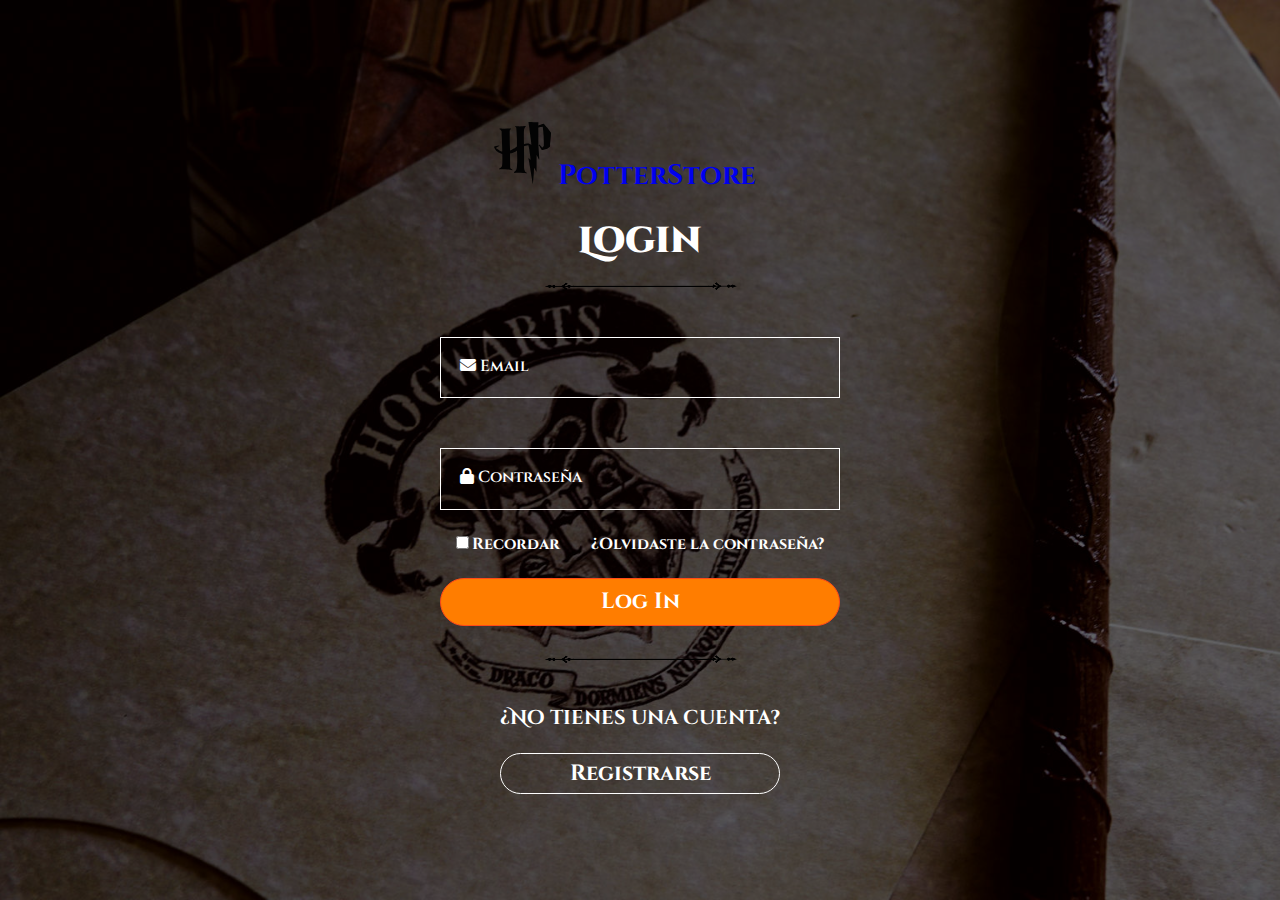
<file: login.html>
<!DOCTYPE html>
<html lang="en">
<head>
    <meta charset="UTF-8">
    <meta name="viewport" content="width=device-width, initial-scale=1.0">
    <title>Login</title>
    <link rel="icon" href="hpicon.ico">
    <link rel="preconnect" href="https://fonts.googleapis.com">
    <link rel="preconnect" href="https://fonts.gstatic.com" crossorigin>
    <link href="https://fonts.googleapis.com/css2?family=Cinzel+Decorative:wght@400;700;900&family=Cinzel:wght@400;500;700;900&family=Niconne&display=swap" rel="stylesheet">
    <link href="https://cdn.jsdelivr.net/npm/bootstrap@5.3.2/dist/css/bootstrap.min.css" rel="stylesheet" integrity="sha384-T3c6CoIi6uLrA9TneNEoa7RxnatzjcDSCmG1MXxSR1GAsXEV/Dwwykc2MPK8M2HN" crossorigin="anonymous">
    <link rel="stylesheet" href="css/normalize.css">
    <!-- <script src="https://kit.fontawesome.com/20c2bb0434.js" crossorigin="anonymous"></script> -->
    <link rel="stylesheet" href="css/all.css">
    <link rel="stylesheet" href="css/styles.css">
</head>
<body class="body-login">
    <!-- <i class="fa-solid fa-eye"></i>
    <i class="fa-solid fa-eye-slash"></i> -->
    
    <div class="contenedor-form">
        <form class="form2" action="">

            <div class="contenedor-logo centrar-texto">
                <a href="./" class="navbar-brand h1 p-0">
                    <img class="d-inline-block" src="img/harry-potter-seeklogo.svg" alt="Logo">
                    PotterStore
                </a>
            </div>
            
            <h1 class="centrar-texto separator">Login</h1>

            <div class="input-group">
                <input type="email" id="email" required placeholder=" " autocomplete="off">
                <label for="email"><i class="fa-solid fa-envelope" aria-hidden="true"></i> Email</label>
            </div>

            <div class="input-group">
                <input type="password" id="password" required placeholder=" " autocomplete="off">
                <label for="password"><i class="fa-solid fa-lock" aria-hidden="true"></i> Contraseña</label>
            </div>

            <div class="remember-forgot">
                <label>
                    <input type="checkbox">
                    Recordar
                </label>
                <a href="#">¿Olvidaste la contraseña?</a>
            </div>

            <button class="boton" type="submit">Log in</button>
            <span class="separator"></span>
        </form>

        <div class="form-inferior">
            <h2>¿No tienes una cuenta?</h2>
            <a href="registro.html" class="boton transparente">Registrarse</a>
        </div>
    </div>
    
</body>
</html>
</file>
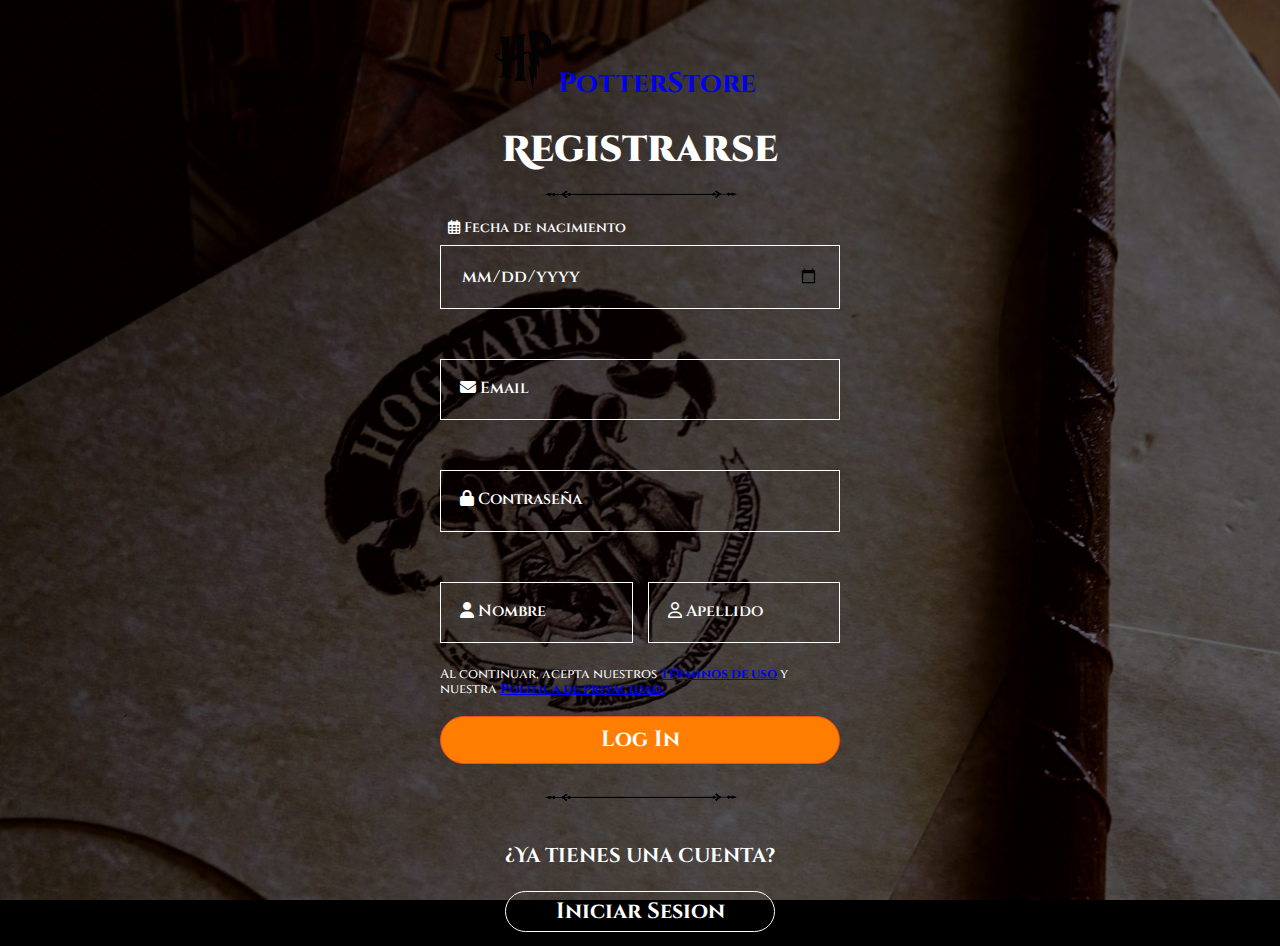
<file: registro.html>
<!DOCTYPE html>
<html lang="en">
    <head>
        <meta charset="UTF-8">
        <meta name="viewport" content="width=device-width, initial-scale=1.0">
        <title>Registro</title>
        <link rel="icon" href="hpicon.ico">
        <link rel="preconnect" href="https://fonts.googleapis.com">
        <link rel="preconnect" href="https://fonts.gstatic.com" crossorigin>
        <link href="https://fonts.googleapis.com/css2?family=Cinzel+Decorative:wght@400;700;900&family=Cinzel:wght@400;500;700;900&family=Niconne&display=swap" rel="stylesheet">
        <link href="https://cdn.jsdelivr.net/npm/bootstrap@5.3.2/dist/css/bootstrap.min.css" rel="stylesheet" integrity="sha384-T3c6CoIi6uLrA9TneNEoa7RxnatzjcDSCmG1MXxSR1GAsXEV/Dwwykc2MPK8M2HN" crossorigin="anonymous">
        <link rel="stylesheet" href="css/normalize.css">
        <!-- <script src="https://kit.fontawesome.com/20c2bb0434.js" crossorigin="anonymous"></script> -->
        <link rel="stylesheet" href="css/all.css">
        <link rel="stylesheet" href="css/styles.css">
    </head>

<body class="body-login">
    <!-- <i class="fa-solid fa-eye" aria-hidden="true"></i>
    <i class="fa-solid fa-eye-slash" aria-hidden="true"></i> -->
    
    <div class="contenedor-form">
        <form class="form2" action="">

            <div class="contenedor-logo centrar-texto">
                <a href="./" class="navbar-brand h1 p-0">
                    <img class="d-inline-block" src="img/harry-potter-seeklogo.svg" alt="Logo">
                    PotterStore
                </a>
            </div>
            
            <h1 class="centrar-texto separator">Registrarse</h1>

            <div class="input-group">
                <input type="date" id="date" required placeholder=" " autocomplete="off">
                <label for="date"><i class="fa-regular fa-calendar-days" aria-hidden="true"></i> Fecha de nacimiento</label>
            </div>

            <div class="input-group">
                <input type="email" id="email" required placeholder=" " autocomplete="off">
                <label for="email"><i class="fa-solid fa-envelope" aria-hidden="true"></i> Email</label>
            </div>

            <div class="input-group">
                <input type="password" id="password" required placeholder=" " autocomplete="off">
                <label for="password"><i class="fa-solid fa-lock" aria-hidden="true"></i> Contraseña</label>
            </div>

            <div class="contenedor-nombres">
                <div class="input-group">
                    <input type="text" id="nombre" required placeholder=" " autocomplete="off">
                    <label for="nombre"><i class="fa-solid fa-user" aria-hidden="true"></i> Nombre</label>
                </div>

                <div class="input-group">
                    <input type="text" id="apellido" required placeholder=" " autocomplete="off">
                    <label for="apellido"><i class="fa-regular fa-user" aria-hidden="true"></i> Apellido</label>
                </div>
            </div>
            <p>Al continuar, acepta nuestros <a href="https://www.wizardingworld.com/terms" target="_blank">Términos de uso</a> y nuestra <a href="https://www.wizardingworld.com/privacy" target="_blank">Política de privacidad.</a></p>
            
            <button class="boton" type="submit">Log in</button>
            <span class="separator"></span>
        </form>

        <div class="form-inferior">
            <h2>¿Ya tienes una cuenta?</h2>
            <a href="login.html" class="boton transparente">Iniciar Sesion</a>
        </div>
    </div>
    
</body>

</html>
</file>
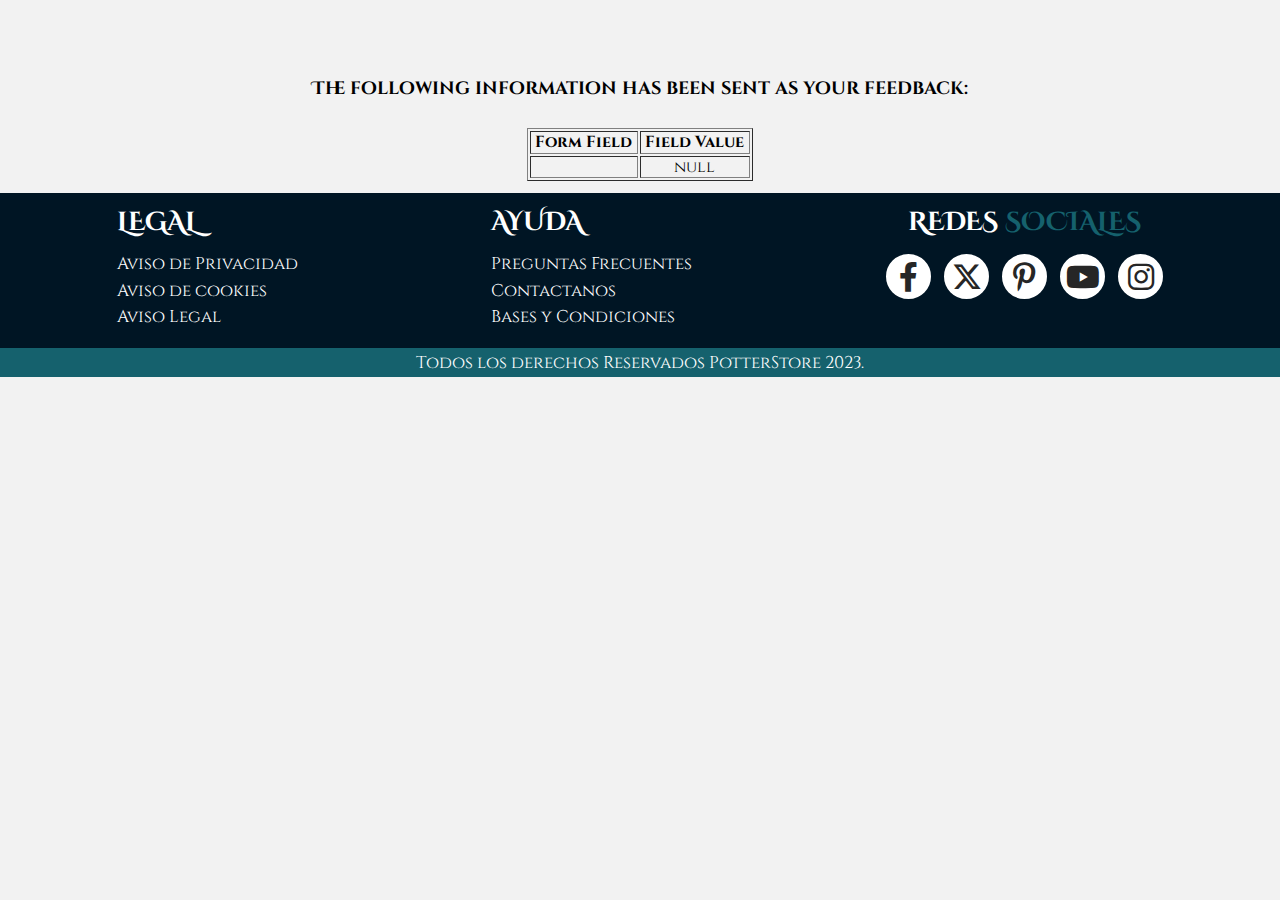
<file: show_data.html>
<!DOCTYPE html>
<html>
<head>
    <meta charset="UTF-8">
    <meta name="viewport" content="width=device-width, initial-scale=1.0">
    <title>Show Data</title>
    <link rel="icon" href="hpicon.ico">
    <link rel="preconnect" href="https://fonts.googleapis.com">
    <link rel="preconnect" href="https://fonts.gstatic.com" crossorigin>
    <link href="https://fonts.googleapis.com/css2?family=Cinzel+Decorative:wght@400;700;900&family=Cinzel:wght@400;500;700;900&family=Niconne&display=swap" rel="stylesheet">
    <link href="https://cdn.jsdelivr.net/npm/bootstrap@5.3.2/dist/css/bootstrap.min.css" rel="stylesheet" integrity="sha384-T3c6CoIi6uLrA9TneNEoa7RxnatzjcDSCmG1MXxSR1GAsXEV/Dwwykc2MPK8M2HN" crossorigin="anonymous">
    <link rel="stylesheet" href="css/normalize.css">
    <link rel="stylesheet" href="css/all.css">
    <link rel="stylesheet" href="css/styles.css">
</head>
<body>
    <p align="center">&nbsp;</p>
    <h1 align="center"><font size="+1">The following information has been sent as your feedback:</font></h1>

    <table border="1" align="center" width="226">
        <tr>
            <th align="center">Form Field</th>
            <th align="center">Field Value</th>
        </tr>

        <script language="javascript">
            var args = location.search.substr(1).split('&');
            for (var i = 0; i < args.length; ++i) {
                var parts = args[i].split('=');
                if (parts != null) {
                    var field = parts[0];
                    var value = parts[1];
                    if (value == null) {
                        value = "null";
                    } else {
                        value = '"' + unescape(value.replace(/\+/g, ' ')) + '"';
                    }

                    document.writeln('<tr><td align="center">' + field + '</td>');
                    document.writeln('<td align="center">' + value + '</td></tr>');
                }
            }
        </script>

        <noscript>
            <tr>
                <td>
                    <p>You need to turn on Javascript in your browser.</p>

                    <p>In Microsoft Internet Explorer 4 or greater:</p>
                    <ul>
                        <li>From the "Tools" menu (in IE 4, it's the "View" menu), select "Internet Options".</li>
                        <li>Click on the "Security" tab.</li>
                        <li>Click on the "Custom Level" button. (In IE 4, select "Custom" and then click on "Settings...".)</li>
                        <li>Under "Active scripting" make sure "Enable" is selected.</li>
                    </ul>

                    <p>In Netscape version 4 or greater:</p>
                    <ul>
                        <li>From the <b>Edit</b> menu, select <b>Preferences</b>.</li>
                        <li>In the <b>Category</b> list on the left, click on the word "Advanced".</li>
                        <li>In the panel on the right, make sure "Enable JavaScript" is checked.</li>
                        <li>Click the <b>OK</b> button.</li>
                    </ul>
                </td>
            </tr>
        </noscript>
    </table>

    <footer>
        <div class="experiencia">
            <div>
                <h3>Legal</h3>
                <nav class="navegacion-legal">
                    <ul>
                        <li><a href="https://www.wizardingworld.com/childrens-privacy-policy" target="_blank">Aviso de Privacidad</a></li>
                        <li><a href="https://www.wizardingworld.com/privacy"target="_blank">Aviso de cookies</a></li>
                        <li><a href="https://www.wizardingworld.com/legals" target="_blank">Aviso Legal</a></li>
                    </ul>
                </nav>
            </div>
            
            <div>
                <h3>Ayuda</h3>
                <nav class="navegacion-ayuda">
                    <ul>
                        <li><a href="preguntas-frecuentes.html">Preguntas Frecuentes</a></li>
                        <li><a href="contacto.html">Contactanos</a></li>
                        <li><a href="https://www.wizardingworld.com/terms" target="_blank">Bases y Condiciones</a></li>
                    </ul>
                </nav>
            </div>

            <div class="contenedor-redes">
                <h3>Redes <span>sociales</span></h3>
                <nav class="redes-sociales centrar-texto">                    
                    <a href="#"><i class="fa-brands fa-facebook-f icon" aria-hidden="true"></i></a>
                    <a href="#"><i class="fa-brands fa-x-twitter icon" aria-hidden="true"></i></a>
                    <a href="#"><i class="fa-brands fa-pinterest-p icon" aria-hidden="true"></i></a>
                    <a href="#"><i class="fa-brands fa-youtube icon" aria-hidden="true"></i></a>
                    <a href="#"><i class="fa-brands fa-instagram icon" aria-hidden="true"></i></a>
                </nav>
            </div>
        </div>
        <p class="copyright">
            Todos los derechos Reservados PotterStore 2023.
        </p>
    </footer>

    <!-- Script de Bootstrap-->
    <script src="https://cdn.jsdelivr.net/npm/bootstrap@5.3.2/dist/js/bootstrap.bundle.min.js" integrity="sha384-C6RzsynM9kWDrMNeT87bh95OGNyZPhcTNXj1NW7RuBCsyN/o0jlpcV8Qyq46cDfL" crossorigin="anonymous"></script>
</body>
</html>
</file>
<file: css/styles.css>
/* Paleta de colores */
:root {
    --color-primary: #001524;  /* Color principal */
    --color-secondary: #15616d;  /* Color secundario */
    --color-background: #f2f2f2;  /* Color de fondo ANTES ERA: #ffecd1;*/
    --color-accent: #ff7d00;  /* Color de acento */
    --color-accent-contrast: #fe4918;  /* Color de contraste acento */
    --color-hover: #d84315;  /*Color de Hover*/
    --color-highlight: #78290f;  /* Color de resaltado */
    --color-card-background: #e7e2e2;  /* Color de fondo del card */
}


/* Reset */
html {
    box-sizing: border-box;
    font-size: 62.5%; /* Reset para REMS - 62.5% = 10px de 16px */
}
*, *:before, *:after {
    box-sizing: inherit;
}
body {
    font-family: 'Cinzel', serif; /* Fuente por defecto */

    /* font-family: 'Cinzel Decorative', serif;
    font-family: 'Niconne', cursive;  Como citar las otras fuentes*/

    font-size: 1.6rem; /* Esto va con el RESET [1REM = 10PX] */
    background-color: var(--color-background);
}


/* Globales */
img {
    max-width: 100%;
}

a {
    text-decoration: none;
}

ul {
    list-style: none;
    margin: 0;
    padding: 0;
}

h1 {
    font-size: 3.3rem;
}

h2 {
    font-size: 2.9rem;
    line-height: 1.1;
}

h3 {
    font-size: 2.3rem;
}

h4 {
    font-size: 1.9rem;
}

h1, h2, h3, h4 {
    font-family: 'Cinzel Decorative', serif;
}

p {
    font-size: 1.5rem;
}

p span {
    color: var(--color-highlight);
    font-size: 1.7rem;
    font-weight: bold;
}

@media only screen and (min-width: 768px) {
    h1 {
        font-size: 3.6rem;
    }
    
    h2 {
        font-size: 3.2rem;
        line-height: 1.2;
    }
    
    h3 {
        font-size: 2.6rem;
    }
    
    h4 {
        font-size: 2.2rem;
    }
    
    p {
        font-size: 1.8rem;
    }
    
    p span {
        font-size: 2rem;
    }
}

/* Utilidades */
.centrar-texto {
    text-align: center;
}

.contenedor {
    width: 98%;
    margin: 0 auto;
}
@media only screen and (min-width: 480px) {
    .contenedor {
        width: 95%;
    }
}
@media only screen and (min-width: 768px) {
    .contenedor {
        width: 90%;
    }
}
@media only screen and (min-width: 992px) {
    .contenedor {
        width: 90%;
        max-width: 120rem;
    }
}

@media only screen and (min-width: 330px) {
    .container {
        width: 95%;
    }
}
@media (min-width: 1200px) {
    .container, .container-lg, .container-md, .container-sm, .container-xl {
        max-width: 1200px;
    }
}

.seccion {
    margin-top: 1.8rem;
    margin-bottom: 4rem;
    border-bottom: .1rem solid #000000;
}

.contenido-centrado {
    max-width: 80rem;
}

.parallax::before {
    width: 100%;
    height: 100%;
    position: absolute;
    top: 0;
    left: 0;
    background-repeat: no-repeat;
    background-size: cover;
    background-position: center;
    background-attachment: fixed;
    -webkit-filter: brightness(.3);
    filter: brightness(.3);
    z-index: -1;
}

.separator::after {
    content: "";
    margin: 1rem auto 0 auto;
    background-image: url(../img/separador.png);
    height: 4rem;
    width: 20rem;
    display: block;
    background-repeat: no-repeat;
}


/* Botones */
.boton {
    background-color: var(--color-accent);
    padding: .5rem 1.5rem;
    border-radius: .5rem;
    color: #ffffff;
    outline: none;
    text-transform: uppercase;
    text-align: center;
    font-weight: bold;
    font-size: 2.2rem;
    margin-bottom: 2rem;
    display: block;
    flex: 0 0 100%;
    transition: all .3s ease;
    border: 1px solid var(--color-accent-contrast);
}
@media(min-width: 768px) {
    .boton {
        display: inline-block;
        flex: 0 0 auto;
    }
}
.boton-azul {
    background-color: var(--color-secondary);
    border: 1px solid var(--color-secondary);
}

.boton.hollow,
.boton.hollow:hover {
    background-color: #ffffff;
    color: var(--color-accent);
}

.boton.transparente {
    background-color: transparent;
    border: 1px solid #ffffff;
}

.boton.transparente:hover {
    border: 1px solid var(--color-accent);
}

.boton:hover {
    background-color: var(--color-hover);
    cursor: pointer;
}

.boton-azul:hover {
    background-color: var(--color-primary);
}


/* Header */
.bg-transparent {
background-color: transparent !important;
transition: background-color 0.8s ease;
}
  
.navbar-brand {
    margin: 0 0 0 7rem;
    font-size: 2.4rem;
    font-weight: bold;
    transition: all .2s ease-in-out;
}
@media (max-width: 767px) {
    .navbar-brand {
        margin-left: 0;
    }
}
@media only screen and (min-width: 992px) {
    .navbar-brand {
        margin: 0 3rem 0 0;
    }
}
.navbar-brand:hover{
    transform: scale(1.07);
}

.navbar-brand img {
    transition: all .2s ease-in-out;
}
.navbar-brand:hover img{
    transform: rotate(3deg);
}

.nav-item .nav-link {
    color: #ffffff;
    font-size: 1.4rem;
    margin-bottom: .5rem;
    font-weight: 700;
}

.nav-item .nav-link:hover {
    text-decoration: underline;
}
@media only screen and (min-width: 992px) {
    .nav-item .nav-link:hover {
        text-decoration: underline;
    }
    .nav-item .nav-link {
        margin-bottom: 0;
        margin-right: 1.5rem;
    }
    .nav-item:last-child .nav-link {
        margin-right: 2rem;
    }
}
@media only screen and (max-width: 991px) {
    .navbar-nav .nav-item .nav-link {
        width: auto;
        display: inline-block;
    }
}

@media only screen and (min-width: 992px) {
    .dropdown:hover .dropdown-menu {
        display: block;
    }
    .dropdown .dropdown-menu {
        display: none;
    }
    .dropdown:hover .dropdown-toggle::after {
        border-top: 0;
        border-bottom: .4rem solid;
    }
}
@media only screen and (max-width: 991px) {
    .dropdown-toggle.show::after {
        border-top: 0;
        border-bottom: .4rem solid;
    }
} 

.dropdown-item {
    font-weight: 700;
    font-size: 1.3rem;
}

form input.form-control.form-index {
    padding: .4rem .4rem .4rem 2rem;
    font-weight: 900;
    font-size: 1.5rem;
    max-width: 13rem;
    margin: 0 2rem 0 0;
}
@media only screen and (max-width: 576px) {
    form input.form-control.form-index {
        max-width: 100%;
    }
}
@media only screen and (min-width: 576px) and (max-width: 991px) { 
    form input.form-control.form-index {
        max-width: 50%;
    }
}
@media only screen and (max-width: 991px) {
    form input.form-control.form-index {
        margin-right: 0;
    }
}

.icono-form {
    top: 50%;
    transform: translateY(-50%);
    left: .6rem;
    font-size: 1.3rem;
}

.contenedor-botones-index {
    display: flex;
    gap: 1.2rem;
    align-items: center;
}

.contenedor-botones-index .boton {
    margin-bottom: 0;
    padding: 0.7rem;
    font-size: 1.4rem;
    border-radius: 2rem;
    font-weight: 800;
    flex: 0 0 auto;
}

.contenedor-botones-index i {
    color: #ffffff;
    font-size: 2.3rem;
    line-height: 3rem;
}

.contenedor-botones-index.burger i {
    line-height: normal;
    font-size: 2rem;
}

.contenedor-botones-index.burger {
    display: flex;
    flex-direction: column-reverse;
    align-items: flex-start;
    gap: 0;
}

.contenedor-botones-index.burger a{
    margin-bottom: 0.7rem;
}

.contenedor-botones-index a.icono{
    color: #ffffff;
    font-weight: 700;
}

/* Carrusel */
.carousel-inner {
    height: 100vh;
    min-height: 55rem;
}

.carousel-item {
    position: relative;
    background: #000000;
    height: 100%;
}

.overlay-image {
    position: absolute;
    bottom: 0;
    left: 0;
    right: 0;
    top: 0;
    background-repeat: no-repeat;
    background-size: cover;
    background-position: center;
    opacity: 0.5;
    z-index: -1;
    animation: zoomAndMove 8.4s forwards;
}
  
@keyframes zoomAndMove {
    from {
      transform: scale(1) translate(0);
    }
    to {
      transform: scale(1.4) translate(50px, 10px);
    }
}

.carousel-control-prev,
.carousel-control-next {
    width: 7%;
}

.carousel-text {
    position: absolute;
    top: 45%;
    left: 10%;
    right: 10%;
    text-align: center;
    color: #ffffff; 
    background: rgba(0, 0, 0, 0.3); 
    padding: 1rem; 
    max-width: 40rem;
}

.carousel-text h1 {
    font-size: 2.6rem;
    font-weight: 900;
    line-height: 1.5;
}
@media only screen and (min-width: 480px) {
    .carousel-text h1 {
        font-size: 3rem;
        line-height: 1.3;
    }
}
@media only screen and (min-width: 768px) {
    .carousel-text h1 {
        font-size: 3.4rem;
    }
}

.carousel-text h2 {
    font-size: 2.1rem;
    font-weight: 900;
    line-height: 1.3;
}
@media only screen and (min-width: 480px) {
    .carousel-text h2 {
        font-size: 2.5rem;
        line-height: 1.4;
    }
}
@media only screen and (min-width: 768px) {
    .carousel-text h2 {
        font-size: 2.9rem;
    }
}

.carousel-text p {
    font-size: 1.8rem;
    line-height: 1.8;
    font-weight: 700;
}


.carousel-text a {
    padding: 0 1rem;
    margin: 0;
}

.contenido-header {
    height: 100%;
    display: flex;
    flex-direction: column;
    justify-content: space-between;
    text-align: center;
    align-items: center; 
}
@media only screen and (min-width: 768px) {
    .contenido-header {
        text-align: left;
        align-items: normal; 
    }
}

.contenido-header h1 {
    font-size: 2.6rem;
    font-weight: 900;
    color: #ffffff;
    padding-bottom: 1rem;
    max-width: 60rem;
    line-height: 1.6;
}
@media only screen and (min-width: 480px) {
    .contenido-header h1 {
        font-size: 3rem;
        line-height: 1.7;
    }
}
@media only screen and (min-width: 768px) {
    .contenido-header h1 {
        font-size: 3.4rem;
        max-width: 58rem;
    }
}

.barra {
    padding-top: 2.3rem;
    display: flex;
    flex-direction: column;
    justify-content: space-between;
    align-items: center;
    margin-top: 4rem;
}
@media only screen and (min-width: 768px) {
    .barra {
        margin-top: 0;
        padding-top: 3rem;
        flex-direction: row;
    }
}

/* Navegacion */
.navegacion a {
    color: #ffffff;
    display: block;
    font-size: 1.6rem;
    font-weight: bold;
    margin-bottom: 2rem;
    text-transform: uppercase;
    transition: all .2s ease-in-out;
}
.navegacion a:last-of-type {
    margin-bottom: 0;
}
@media only screen and (min-width: 768px) {
    .navegacion a {
        font-size: 1.8rem;
        display: inline-block;
        margin-right: 2rem;
        margin-bottom: 0;
    }
    .navegacion a:last-of-type {
        margin-right: 0;
    }
}
.navegacion a:hover {
    text-decoration: underline;
    transform: scale(1.07)
}

/* Pagina Principal */
.contenedor-grid {
    display: flex;
    flex-wrap: wrap;
    margin: 0 auto;
    padding: 0;
    justify-content: space-around;
    align-items: center;
    text-align: center;
    line-height: 1.3;
    /* margin-bottom: 2rem; */
}

@media only screen and (min-width: 768px) {
    .contenedor-grid {
        display: grid;
        grid-template-columns: 20% 1fr 20%;
        grid-template-rows: 1fr auto;
        gap: 2.5rem;
    }
}

.contenedor-grid h2 {
    font-weight: 900;
    margin: 2.6rem 0 0;
}

.centro {
    margin-top: 1rem;
    margin-bottom: 0;
}
@media only screen and (min-width: 768px) {
    .centro {
        grid-column: 2 / 3;
        grid-row: 0 / 1;
        margin-bottom: 4rem;
    }
}

.centro-inferior {
    grid-column: 2 / 3;
    grid-row:  1 / 2;
}

.izquierda {
    grid-column: 1 / 2;
    grid-row: -4 / 1;
}

.izquierda-inferior {
    grid-column: 1 / 2;
    grid-row: 1 / 3;
}

.izquierda h3,
.izquierda-inferior h3,
.derecha h3,
.derecha-inferior h3 {
    margin-bottom: 3.4rem;
    margin-top: 0;
    display: none;
    font-weight: 900;
    line-height: 1.3;
}

@media only screen and (min-width: 768px) {
    .izquierda h3,
    .izquierda-inferior h3,
    .derecha h3,
    .derecha-inferior h3 {
        display: inline-block;
    }
}

.derecha {
    grid-column: 3 / 4;
    grid-row: -4 / -3;
}

.derecha-inferior {
    grid-column: 3 / 4;
    grid-row: -3 / -1;
}


/* Escudos */
.contenedor-escudo a {
    display: inline-block;
    border: 1px solid #000000;
    color: #000000;
    padding: 1rem;
    margin-bottom: 1rem;
    text-align: center;
    background-color: var(--color-card-background); 
}
@media only screen and (min-width: 768px) {
    .contenedor-escudo a {
        margin: -1.5rem 0 0 0;
        margin-bottom: 0; 
    }
}

a.escudo {
    position: relative;
    overflow: hidden;
}

a.escudo img {
    -webkit-transition: all .3s ease-in-out;
    transition: all .3s ease-in-out;
}

a.escudo:hover img{
    -webkit-filter: contrast(110%);
    filter: saturate(110%);
    -webkit-transform: scale(1.1);
    transform: scale(1.1);
}

a.escudo h4 {
    font-size: 5.7vw;
    position: absolute;
    font-weight: 900;
    top: 0;
    left: 0;
    margin: 0;
    padding: .5rem;
    background-color: rgba(0, 0, 0, 0.15);
    width: 100%;
    text-align: center;
    color: var(--color-secondary);
    text-transform: uppercase;
    -webkit-transition: all .5s ease-in-out;
    transition: all .5s ease-in-out;
}
@media only screen and (min-width: 480px) {
    a.escudo h4 {
        font-size: 3.7vw;
    }
}
@media only screen and (min-width: 768px) {
    a.escudo h4 {
        font-size: 1.7vw;
    }
}

a.escudo:hover h4 {
    top: -5rem;
    opacity: 0;
}


/* Seccion test */
section.test::before {
    background-image: url(../img/sorting-hat.jpg);
    content: "";
}

section.test {
    position: relative;
    padding: 8.5rem 0;
    height: auto;
    margin-bottom: 6.5rem;
    color: #ffffff;
    text-align: center;
}

section.test h2 {
    font-weight: 400;
    font-size: 7vw;
    margin: 0 0 1.5rem 0;
}

section.test p {
    font-size: 1.7rem;
}

@media only screen and (min-width: 768px) {
    section.test h2 {
        font-weight: 400;
        font-size: 5.6vw;
        margin: 0 0 1.5rem 0;
    }
    section.test p {
        font-size: 2.3rem;
    }
}

/* Main index-cards */
.main-index h2 {
    font-weight: 900;
    font-size: 4rem;
    margin-bottom: 0;
}

.contenedor-productos {
    margin-top: 2rem;
    display: flex;
    flex-direction: column;
    justify-content: space-between;
    flex-wrap: wrap;
    align-items: center;
    padding: 5.5rem 0;
}
@media only screen and (min-width: 480px) {
    .contenedor-productos {
        flex-direction: row;
    }
}

.producto {
    position: relative;
    flex: 0 0 calc(100% - 3rem);
    margin-bottom: 5.5rem;
    border: .1rem solid #000000;
    border-radius: 3.5rem;
    background-color: var(--color-card-background);
    -webkit-box-shadow: 0px 13px 11px -8px rgba(0,0,0,0.61);
    -moz-box-shadow: 0px 13px 11px -8px rgba(0,0,0,0.61);
    box-shadow: 0px 13px 11px -4px rgba(0,0,0,0.61);
    background-image: linear-gradient(-225deg, #231557 0%, #44107A 29%, #FF1361 67%, #FFF800 100%);
    background-origin: border-box;
    background-clip: content-box, border-box;
    transition: background 0.5s ease-in-out, box-shadow 0.6s ease-in-out;
    overflow: hidden;
    text-align: center;
}
@media only screen and (min-width: 480px) {
    .producto {
        flex: 0 0 calc(50% - 3rem);
    }
}
@media only screen and (min-width: 768px) {
    .producto {
        flex: 0 0 calc(25% - 3rem);
    }
}

.producto a {
    display: inline-block;
    color: inherit;
}

.producto:hover {
    box-shadow: none;
    background: var(--color-secondary);
}
  
.producto img {
    border-radius: 3.5rem;
    height: auto;
    filter: brightness(45%);
    transition: all .3s ease-in-out;
    padding: 1rem;
}

.producto:hover img {
    filter: none;
    -webkit-transform: scale(1.1); 
    transform: scale(1.109);
}

a.card-producto {
    padding-bottom: 6rem;
}

a.card-producto h3 {
    border-radius: 0px 0px 3.5rem 3.5rem;
    font-size: 6vw;
    margin: 0;
    padding: 1rem;
    position: absolute;
    bottom: 0;
    left: 0;
    color: #ffffff;
    background-color: rgba(0, 0, 0, 0.7);
    width: 100%;
    text-align: center;
    text-transform: uppercase;
    -webkit-transition: all .5s ease-in-out;
    transition: all .5s ease-in-out;
}
@media only screen and (min-width: 480px) {
    a.card-producto h3 {
        font-size: 4vw;
    }
}
@media only screen and (min-width: 768px) {
    a.card-producto h3 {
        font-size: 2vw;
    }
}

a.card-producto:hover h3 {
    bottom: -6rem;
    opacity: 0;
}


/* Novedades */
.seccion-novedades {
    background-color: var(--color-primary);
    padding: 2.5rem 0 0; 
}

.seccion-novedades h2 {
    color: #ffffff;
    font-weight: 900;
    font-size: 4.3rem;
    margin-bottom: 0;
}

.contenedor-novedades {
    margin-top: 2rem;
    display: flex;
    justify-content: space-between;
    flex-direction: column;
    flex-wrap: wrap;
    padding: 5.5rem 0 4rem 0;
    align-items: center;
}

.contenedor-novedades .producto h3 {
    font-size: 6vw;
}

@media only screen and (min-width: 480px) {
    .contenedor-novedades {
        flex-direction: row;
    }
    .contenedor-novedades .producto {
        flex-basis: calc(50% - 3rem);
    }
    .contenedor-novedades .producto h3 {
        font-size: 4vw;
    }
}

@media only screen and (min-width: 768px) {
    .contenedor-novedades {
        flex-direction: row;
    }
    .contenedor-novedades .producto {
        margin-left: 0;
        margin-right: 0;
        flex-basis: calc(33.3% - 7.5rem);
    }
    .contenedor-novedades .producto h3 {
        font-size: 2vw;
    }
}


/* Contacto Home */
.imagen-contacto {
    background-image: url(../img/contacto-home.webp);
    background-position: top;
    background-size: cover;
    height: 40rem;
    display: flex;
    align-items: center;
    border: 2px solid #000000;
}

.contenido-contacto {
    color: #ffffff;
    flex: 0 0 85%;
}

.contenido-contacto h2{
    margin-top: 0;
    text-align: center;
    font-weight: 900;
}

.contenido-contacto p{
    text-align: center;
    font-weight: 600;
}

.contenido-contacto a{
    margin-top: 2.2rem;
    margin-bottom: 0;
}

@media only screen and (min-width: 768px) {
    .contenido-contacto h2{
        text-align: left;
    }
    .contenido-contacto p{
        text-align: left;
    }
}


/* Footer */
footer h3 {
    margin: 0 0 1.6rem 0;
    color: #ffffff;
    text-align: left;
    text-transform: uppercase;
}
@media only screen and (max-width: 768px) {
    footer h3 {
        font-size: 1.9rem;
    }
}

footer h3 span{
    color: var(--color-secondary);
}

footer a {
    font-size: 1.7rem;
    transition: all .2s ease-in-out;
}
@media only screen and (max-width: 768px) {
    footer a {
        font-size: 1.5rem;
    }
}

footer a:hover {
    text-decoration: underline;
    color: var(--color-accent);
}

.experiencia {
    display: flex;
    justify-content: space-between;
    flex-direction: column;
    margin-top: 1.2rem;
    padding: 1.5rem 2rem 1rem 2rem;
    background-color: var(--color-primary);
    align-items: start;
}
@media only screen and (min-width: 768px) {
    .experiencia {
        justify-content: space-around;
        flex-direction: row;
        padding-bottom: 0;
    }
}

.navegacion-legal {
    margin-bottom: 2.5rem;
}

.navegacion-legal a {
    color: #ffffff;
    display: inline-block;
    margin-bottom: .7rem;
}
.navegacion-legal ul li:last-child a {
    margin-bottom: 0;
}

.navegacion-ayuda {
    margin-bottom: 2.5rem;
}

.navegacion-ayuda a {
    color: #ffffff;
    display: inline-block;
    margin-bottom: .7rem;
}
.navegacion-ayuda ul li:last-child a {
    margin-bottom: 0;
}

.contenedor-redes {
    display: flex;
    flex-direction: column;
}
@media only screen and (min-width: 768px) {
    .contenedor-redes {
        align-items: center;
    }
}

nav.redes-sociales a{
    width: 4.5rem;
    height: 4.5rem;
    background-color: #ffffff;
    text-align: center;
    line-height: 4.5rem;
    color: #ffffff;
    font-size: 3rem;
    margin-right: .9rem;
    display: inline-block;
    border-radius: 50%;
    position: relative;
    overflow: hidden;
    border: 3px solid #ffffff;
    z-index: 1;
}
@media only screen and (max-width: 768px) {
    nav.redes-sociales a{
        width: 4.3rem;
        height: 4.3rem;
        line-height: 4.3rem;
        font-size: 2.8rem;
    }
}
nav.redes-sociales a:last-child {
    margin-right: 0;
}

.redes-sociales a .icon {
    position: relative;
    color: #262626;
    transition: .5s;
    z-index: 3;
}

.redes-sociales a:hover .icon {
    color: #ffffff;
    transform: rotateY(360deg);
}

.redes-sociales a:before {
    content: "";
    position: absolute;
    top: 100%;
    left: 0;
    width: 100%;
    height: 100%;
    background: #f00;
    transition: .5s;
    z-index: 2;
}

.redes-sociales a:hover:before {
    top: 0;
}

.redes-sociales a:nth-child(1)::before{
    background: #3b5998;
}
  
.redes-sociales a:nth-child(2)::before{
    background: #000000;
}
  
.redes-sociales a:nth-child(3)::before {
    background:  #BD081C;
}
  
.redes-sociales a:nth-child(4)::before {
    background: #c4302b;
}

.redes-sociales a:nth-child(5)::before {
    background: #D43089;
}

p.copyright {
    background-color: var(--color-secondary);
    color: #ffffff;
    padding: .5rem;
    margin: -.4rem 0 0 0;
    text-align: center;
    font-size: 1.7rem;
}


/* INTERNAS */
/* Productos */

/* .productos {
    grid-column: 2/3;
    grid-row: 1/4;
    
} */

.productos img {
    height: 50%;
    width: 50%;
    padding: 10px;
}

/* Nav demas paginas transiciones */

@keyframes fade {
    0% {background-color: #0e1a40}
    25% {background-color: #740001}
    50% {background-color:#ecb939}
    75%{background-color:#1a472a}
    100% {background-color: #0e1a40}
  }

.box {
    display: flex;
    flex-direction: column;
    animation-name: fade;
    animation-duration: 20s;
    animation-iteration-count: infinite;
}

.navegacion .barra{
    padding: 20px;
}

.marca img {
    margin-right: 10px; 
}

/* pagina productos principal  */
.card-header {
    padding: 15;
    justify-content: center;
     
}
.card-body img{
    margin-top: 15px;
    
}
.card-body{
    border-bottom: solid #000000;
    width: 260px;
    height: 290px;
    justify-content: center;
    box-sizing: border-box;
    
}


.contenedorproducto{
    border: .1rem solid #000000;
    margin: 10px;
    text-align: center;
    border-radius: 2rem;
    
}



.contenedorproducto img {
    transition: all .3s ease-in-out;
}

.contenedorproducto:hover img {
    -webkit-transform: scale(1.07); 
    transform: scale(1.07);
}


.box-info{
    margin: 20px;

}

/* Pagina de Contacto */
.contenedor-contacto h2 {
    margin-top: 4rem;
}

.form1 legend {
    font-size: 2.6rem;
    color: var(--color-primary);
}

.form1 label {
    font-weight: 700;
    text-transform: uppercase;
    display: block;
}

.form1 fieldset {
    margin-bottom: 1.5rem;
}

.form1 input:not([type="submit"]),
textarea,
select {
    padding: 1rem;
    display: block;
    width: 100%;
    background-color: var(--color-card-background);
    margin-bottom: 2.1rem;
    border: none;
    border-radius: 1rem;
}

input[type="submit"] {
    width: 100%;
}
@media only screen and (min-width: 480px) {
    input[type="submit"] {
        width: inherit;
    }
}

textarea {
    height: 18rem;
}


/* Pagina preguntas frecuentes */
.accordion {
    margin-top: 6rem;
    margin-bottom: 6rem;
}

.accordion-button {
    background-color: var(--color-card-background);
    font-size: 1.8rem;
    font-weight: 800;
    padding: 2.2rem;
}

.accordion-item {
    margin-bottom: 3rem;
}

.accordion-item:nth-child(2) {
    margin-bottom: 0;
}

.accordion-body p {
    font-size: 1.6rem;
}


/* Login */
.contenedor-logo .navbar-brand {
    font-size: 2.8rem;
}

body.body-login::before {
    content: "";
    background: url(../img/background-login-sign-up.jpg);
    background-position: top;
    background-size: cover;
    background-repeat: no-repeat;
    background-attachment: fixed;
    opacity: .4;
    top: 0;
    left: 0;
    bottom: 0;
    right: 0;
    position: absolute;
    z-index: -1;   
}

body.body-login {
    background: #000000;
    position: relative;
}

.contenedor-form {
    display: flex;
    flex-direction: column;
    align-items: center;
    justify-content: center;
    min-height: 100vh;
}

form.form2 {
    max-width: 36rem;
}
@media only screen and (min-width: 430px) {
    form.form2 {
        min-width: 40rem;
    }
}
.form2 h1 {
    font-weight: 900;
    line-height: 1.4;
    color: #ffffff;
    margin-bottom: 2rem;
}

.form2 .contenedor-logo {
    margin: 3rem 0 2rem;
    color: #ffffff;
}

.form2 .input-group {
    margin-bottom: 5rem;
    position: relative;
}

.form2 input {
    width: 100%;
    padding: 2rem;
    outline: 0;
    border: 1px solid #ffffff;
    color: #ffffff;
    background: transparent;
    font-size: 1.7rem;
    font-weight: 600;
}

.form2 .input-group label {
    height: 100%;
    position: absolute;
    left: 0;
    top: 0;
    padding: 2rem;
    color: #ffffff;
    cursor: text;
    font-weight: 600;
    transition: 0.3s;
}

.form2 .boton {
    position:relative;
    margin-bottom: 0;
    width: 100%;
    padding: 1rem;
    text-transform: capitalize;
    border-radius: 3rem;
    margin-bottom: 1.4rem;
}

.form2 input {
    transition: border-color 0.2s ease-in-out;
}

.form2 input:focus {
    border-color: var(--color-secondary); 
}

.form2 input:hover {
    border: 1px solid var(--color-primary);
    box-shadow: 0 0 10px rgba(0, 0, 0, 0.3);
}

.form2 input:valid {
    border-color: green;
}

.form2 input:focus ~ label,
.form2 input:not(:placeholder-shown) ~ label {
    top: -4.5rem;
    font-size: 1.4rem;
    padding-left: .8rem;
}

.contenedor-form .remember-forgot {
    display: flex;
    justify-content: space-around;
    align-items: center;
    font-size: 1.6rem;
    margin: -2.5rem 0 2.5rem;
    color: #ffffff;
    font-weight: 700;
}

.remember-forgot label input {
    accent-color: #ffffff;
    margin-right: .3rem;
    width: inherit;
}

.remember-forgot a {
    color: #ffffff;
}

.remember-forgot a:hover {
    text-decoration: underline;
}

.remember-forgot label {
    display: flex;
    align-items: baseline;
}

.form-inferior h2 {
    font-weight: 700;
    font-size: 2rem;
    color: #ffffff;
    text-align: center;
    margin-bottom: 2.3rem;
}

.form-inferior .boton {
    width: 100%;
    padding: .7rem;
    text-transform: capitalize;
    border-radius: 3rem;
    margin-bottom: 1.4rem;
}


/* Registro */
.contenedor-nombres {
    display: flex;
    justify-content: space-between;
    align-items: center;
    gap: 1.5rem;
}

.form2 p {
    color: #ffffff;
    margin: -2.6rem 0 1.9rem;
    text-align: left;
    font-size: 1.3rem;
    font-weight: 500;
}
.form2 p a {
    text-decoration: underline;
    font-weight: bold;
}


/* Estilos pagina productos */
.cardbox{
    border: .1rem solid #000000;
    margin: 20px;
    text-align: center;
    border-radius: 2rem;
    box-sizing: border-box;
}
.cardbox:hover{
    filter:none;
    -webkit-transform: scale(-5.-5); 
    transform: scale(1.1);
}
.left {
    grid-column: -4/-3;
    grid-row: 1/3; 
    width: 100%;
    height: 100%;  
    
}
.left img{
    width: 100%;
    height: 100%;
}
.right {
    grid-column: 3/4;
    grid-row: -3/-1; 
    width: 100%;
    height: 100%;  
}
.right img{
    width: 100%;
    height: 100%;
}


/* Estilos productos */

.container-title{
    padding: 30px;
    background-color:#e7e2e2;
    margin-bottom: 50px;
    color: #000000;
    text-align: center;

}

.mainproductos{
    display:flex;
    flex-wrap: wrap;
    gap: 20px;
    margin-bottom: 80px;
    border: 1px solid #e4e4e4;
    justify-content: center;
    align-items: center;
    
}


.carouselinner img{
    object-fit: cover;
    width: 300px;
    height: 400px;
   
}

.container-info-producto{
    flex: 1;
    display: flex;
    flex-direction: column;
    padding-left: 10px;
    padding-right: 10px;
   
}
.container-precio{
    padding-bottom: 20px;
    padding-right: 10px;
    border-bottom: 1px solid #e4e4e4;
    display: flex;
    align-items: center;
    justify-content: space-between;
    
}

.container-precio span{
    font-size: 20px;
    font-weight: 300;
}
.container-precio h3{
    font-size: 20px;
}

.container-detalles-productos{
    padding: 20px 0;
}

.form-group{
    display: flex;
    align-items: center;
    gap: 20px;
    margin-bottom: 15px;

}

.form-group label{
    width: 90px;
    color: #222;
    font-weight: 700;

}

.form-group select{
    width: 200px;
    border: none;
    padding: 10px 10px;
    background-color: #f7f7f7;
    outline: none;
    color: #666;

}

.btn-clean{
    border: none;
    background: none;
    color: #666;
    margin-left: 120px;
    cursor: pointer;
}

.btn-clean:hover{
    color: rgb(132, 103, 213);
}

.carrito{
    display: flex;
    gap: 20px;
    padding-bottom: 30px;
    border-bottom: 1px solid #e4e4e4;
}
.btn-carrito{
    border: none;
    background-color: #252525;
    padding: 10px;
    color: #f7f7f7;
    display: flex;
    align-items: center;
    justify-content: center;
    gap: 5px;
    font-weight: 300;
    cursor: pointer;
}
.btn-carrito:hover{
    color: rgb(132, 103, 213);
}

.container-quantity{
    position: relative;
}

.input-quantity{
    background-color: #f7f7f7;
    border: none;
    padding: 10px;
    width: 60px;
    height: 100%;
    color: #666;
    font-weight: 500;

}

.input-quantity::-webkit-inner-spin-button,
.input-quantity::-webkit-outer-spin-button {
    -webkit-appearance: none;
    appearance: none;
}

.input-quantity:focus{
    outline: none;
}

.btn-increment-decrement{
    display: flex;
    flex-direction: column;
    position: absolute;
    top: 7px;
    right: 7px;

}

.btn-increment-decrement i{
    font-size: 15px;
    color: #666;
    cursor: pointer;
}

.fa-solid fa-chevron-down:hover{
    color: rgb(132, 103, 213);
}

.fa-solid fa-chevron-up:hover{
    color: rgb(132, 103, 213);
}



.container-descripcion{
    display: flex;
    flex-direction: column;
    border-bottom: 1px solid #e4e4e4;
    padding: 10px 0;

}

.titulo-descripcion{
    display: flex;
    align-items: center;
    justify-content: space-between;
    cursor: pointer;
}

.texto-descripcion p, .titulo-descripcion h4 {
    font-size: 16px;
    color:#252525;
    line-height: 22px;
    margin-top: 10px;

}

/* cambio de estilo de nav sin animacion */
@media only screen and (max-width: 768px) {
    .others{
        display: none;
    }
    .versionmovil{
        margin-bottom: 100px;
    }
}

@media (min-width: 768px){
    .versionmovil{
        display: none;
    }
}

/* pagina productos sin banners para moviles */
@media (max-width: 767px) {
    .left img,.right img{
        display: none;
    }
    
}


/* Quienes Somos */
.test1{
    background-image: url(https://i.pinimg.com/originals/1d/21/0b/1d210b773a7cf78995417f96f2aa308f.jpg);
    background-size:contain;
    display: flex;
}

.we{
    background-image: url(https://i.pinimg.com/originals/a8/75/49/a87549dfc0927df78458d6d2bc17543b.gif);
    background-size:contain;
    display: flex;
   
}

.video{
    margin-bottom: 50px;
}
</file>
